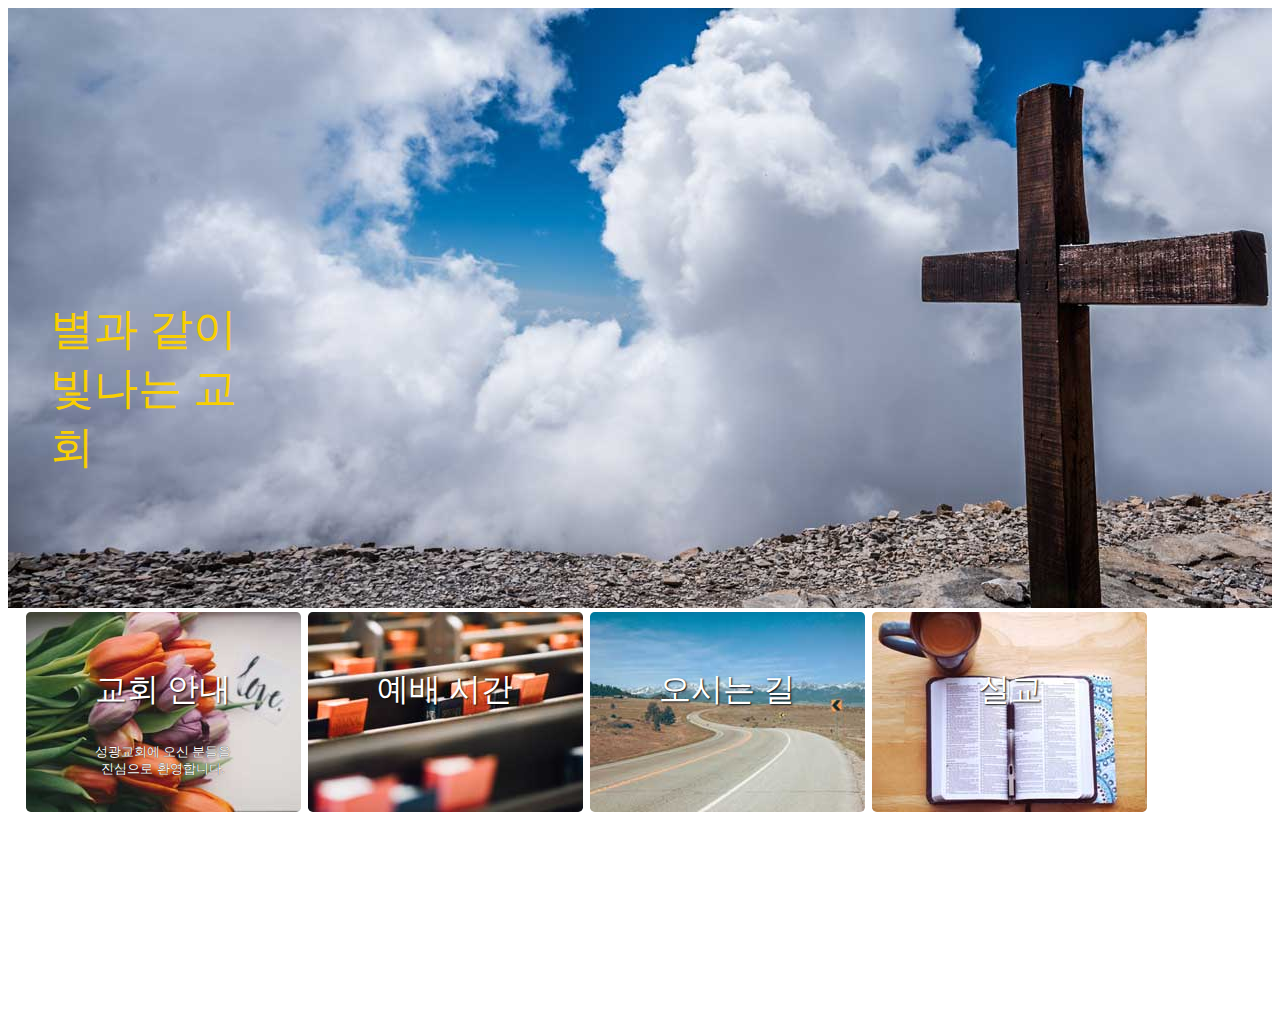
<file: WebContent/index.html>
<!DOCTYPE html>
<html>
<head>
<!--# include file="header.html" -->
<link rel="stylesheet" type="text/css" href="css/index.css">
</head>
<body>

<!--# include file="top.html" -->
<div class="title">&nbsp;</div>

<div id="mainPhrase">
 별과 같이 빛나는 교회
</div>

<div class="mainContent">

	<div id="homePanels" class="panel-container">
	  <a id="panel_newfamily" class="panel" href="about.html">
	      <div class="panel-title">교회 안내</div>
	      <div class="panel-detail">성광교회에 오신 분들을<br/>진심으로 환영합니다.</div>
	  </a>
	  <a id="panel_service" class="panel" href="service.html">
	  	  <div class="panel-title">예배 시간</div>
	  </a>
	  <a id="panel_directions" class="panel" href="directions.html">
	      <div class="panel-title">오시는 길</div>
	  </a>
	  <a id="panel_sermons" class="panel" href="sermons.html">
	  	  <div class="panel-title">설교</div>
	  </a>
	  <a id="panel_notice" class="panel">&nbsp;</a>
	</div>


</div>



<!--# include file="footer.html" -->

</body>
</html>
</file>
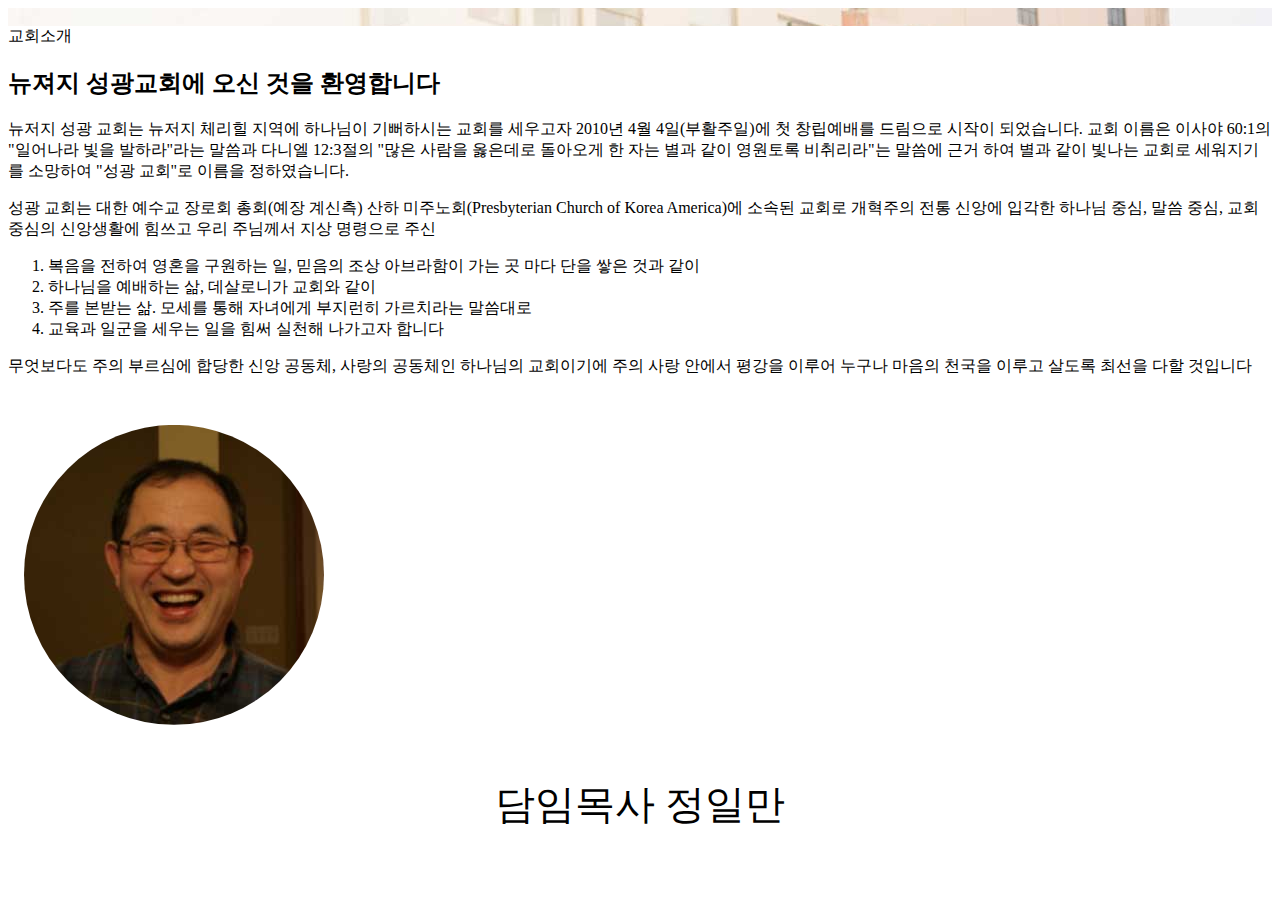
<file: WebContent/about.html>
<!DOCTYPE html>
<html>
<head>
<!--# include file="header.html" -->
<link rel="stylesheet" type="text/css" href="css/about.css">
</head>
<body>
<!--# include file="top.html" -->
<div class="title">&nbsp;</div>

<div class="sectionLabel">교회소개</div>



<div class="mainContent">

<div class="left">
<h2>뉴져지 성광교회에 오신 것을 환영합니다</h2>


<p>뉴저지 성광 교회는 뉴저지 체리힐 지역에 하나님이 기뻐하시는 교회를 세우고자 2010년 4월 4일(부활주일)에 첫 창립예배를 드림으로 시작이 되었습니다.
교회 이름은 이사야 60:1의 "일어나라 빛을 발하라"라는 말씀과 다니엘 12:3절의 "많은 사람을 옳은데로 돌아오게 한 자는 별과 같이 영원토록 비취리라"는
말씀에 근거 하여 별과 같이 빛나는 교회로 세워지기를 소망하여 "성광 교회"로 이름을 정하였습니다.
</p>
<p>
성광 교회는 대한 예수교 장로회 총회(예장 계신측) 산하 미주노회(Presbyterian Church of Korea America)에
소속된 교회로 개혁주의 전통 신앙에 입각한 하나님 중심, 말씀 중심, 교회 중심의 신앙생활에 힘쓰고 우리 주님께서 지상 명령으로 주신
</p>
<ol>
<li>복음을 전하여 영혼을 구원하는 일, 믿음의 조상 아브라함이 가는 곳 마다 단을 쌓은 것과 같이</li>
<li>하나님을 예배하는 삶,  데살로니가 교회와 같이</li>
<li>주를 본받는 삶.  모세를 통해 자녀에게 부지런히 가르치라는 말씀대로</li>
<li>교육과 일군을 세우는 일을 힘써 실천해 나가고자 합니다</li>
</ol>

무엇보다도 주의 부르심에 합당한 신앙 공동체, 사랑의 공동체인
하나님의 교회이기에 주의 사랑 안에서 평강을 이루어 누구나 마음의 천국을 이루고 살도록 최선을 다할 것입니다
</div>

<div class="right">
  <img src="images/right_content_pastor.jpg"/>
  <div class="label">담임목사 정일만</div>
</div>

</div>
<!--# include file="footer.html" -->
</body>
</html>
</file>
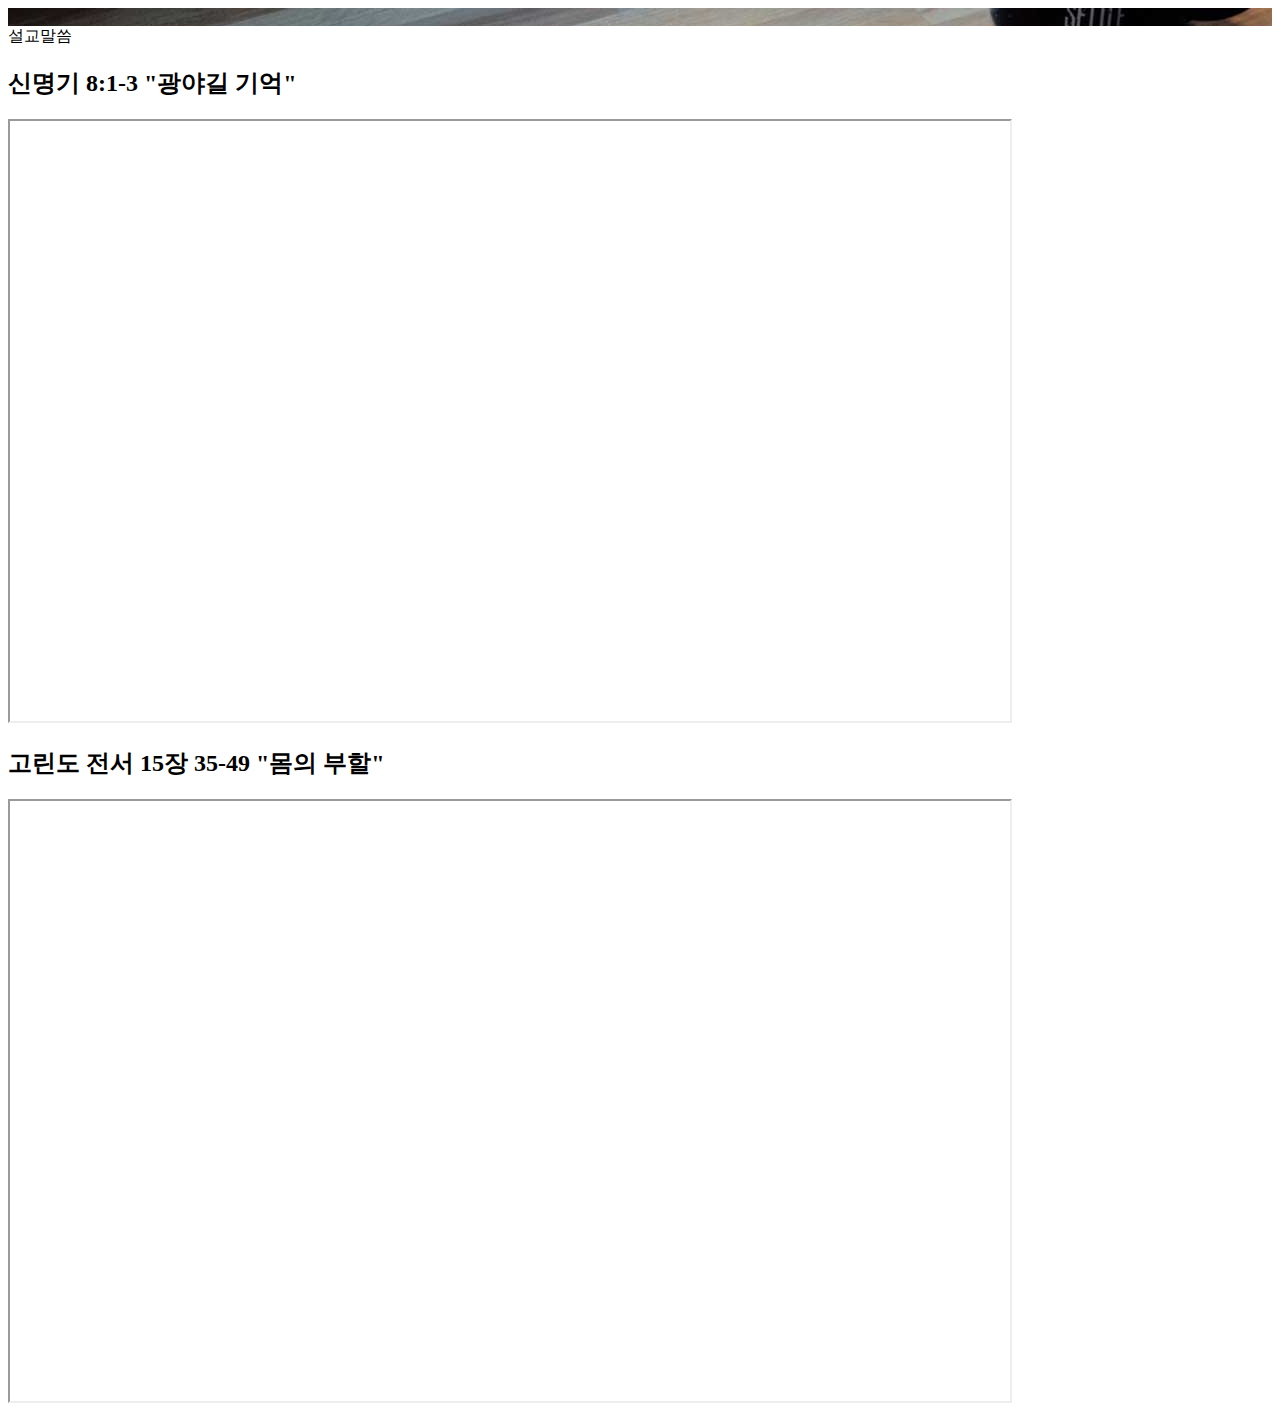
<file: WebContent/sermons.html>
<!DOCTYPE html>
<html>
<head>
<!--# include file="header.html" -->
<link rel="stylesheet" type="text/css" href="css/sermons.css">
</head>
<body>
<!--# include file="top.html" -->
<div class="title">&nbsp;</div>

<div class="sectionLabel">설교말씀</div>



<div class="mainContent">

<h2>신명기 8:1-3 "광야길 기억"</h2>
<iframe width="1000" height="600" src="https://www.youtube.com/embed/q0mt40ZeilA">
</iframe>


<h2>고린도 전서 15장 35-49 "몸의 부할"</h2>
<iframe width="1000" height="600" src="https://www.youtube.com/embed/FArkU1ax4aA">
</iframe>


</div>
<!--# include file="footer.html" -->
</body>
</html>
</file>
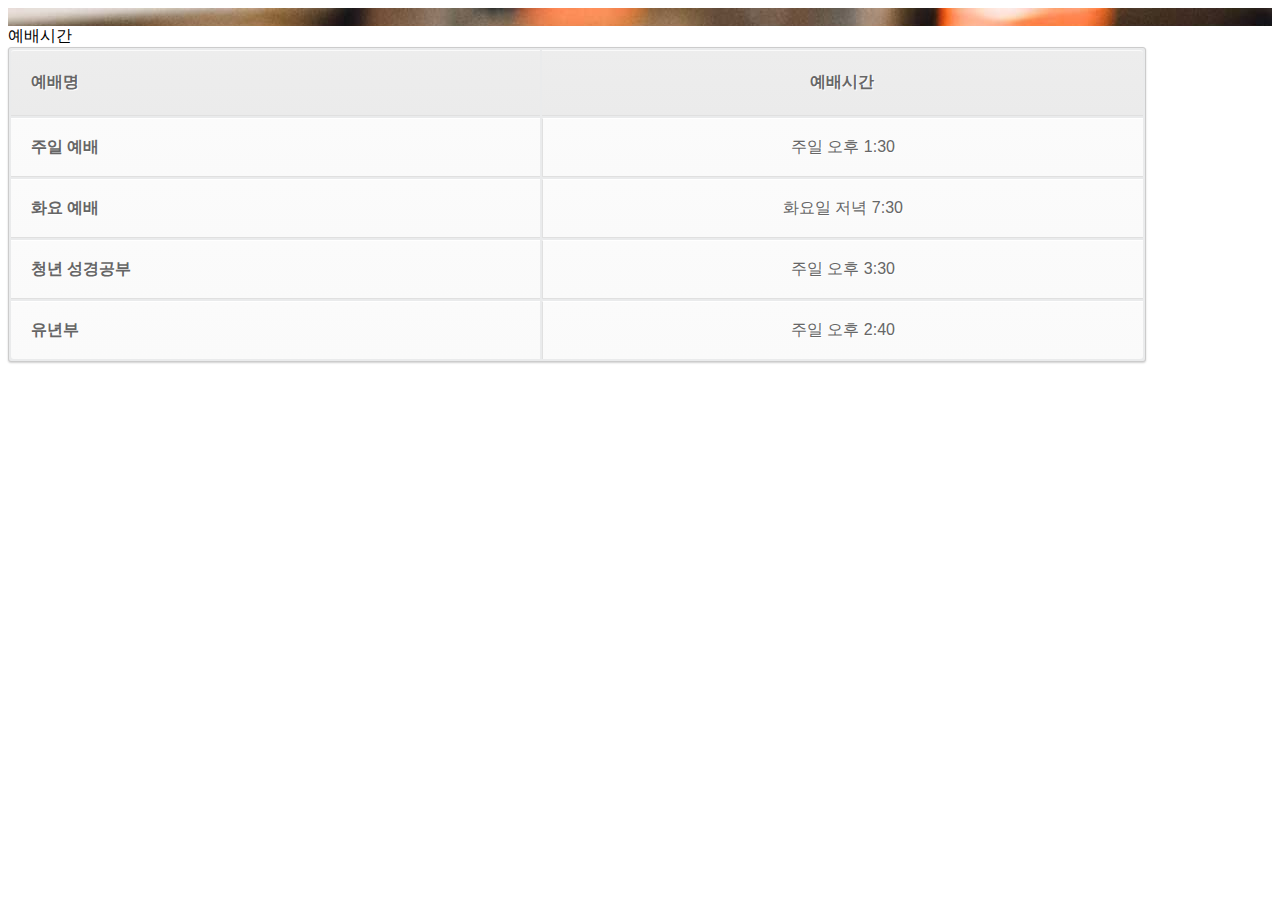
<file: WebContent/service.html>
<!DOCTYPE html>
<html>
<head>
<!--# include file="header.html" -->
<link rel="stylesheet" type="text/css" href="css/service.css">
</head>
<body>
<!--# include file="top.html" -->
<div class="title">&nbsp;</div>

<div class="sectionLabel">예배시간</div>



<div class="mainContent">


<table id="serviceTimeTable">
<tr><th>예배명</th><th>예배시간</th></tr>
<tr><td class="serviceType">주일 예배</td><td>주일 오후 1:30</td></tr>
<tr><td class="serviceType">화요 예배</td><td>화요일 저녁 7:30</td></tr>
<tr><td class="serviceType">청년 성경공부</td><td>주일 오후 3:30</td></tr>
<tr><td class="serviceType">유년부 </td><td>주일 오후 2:40</td></tr>
</table>
</div>

<!--# include file="footer.html" -->
</body>
</html>
</file>
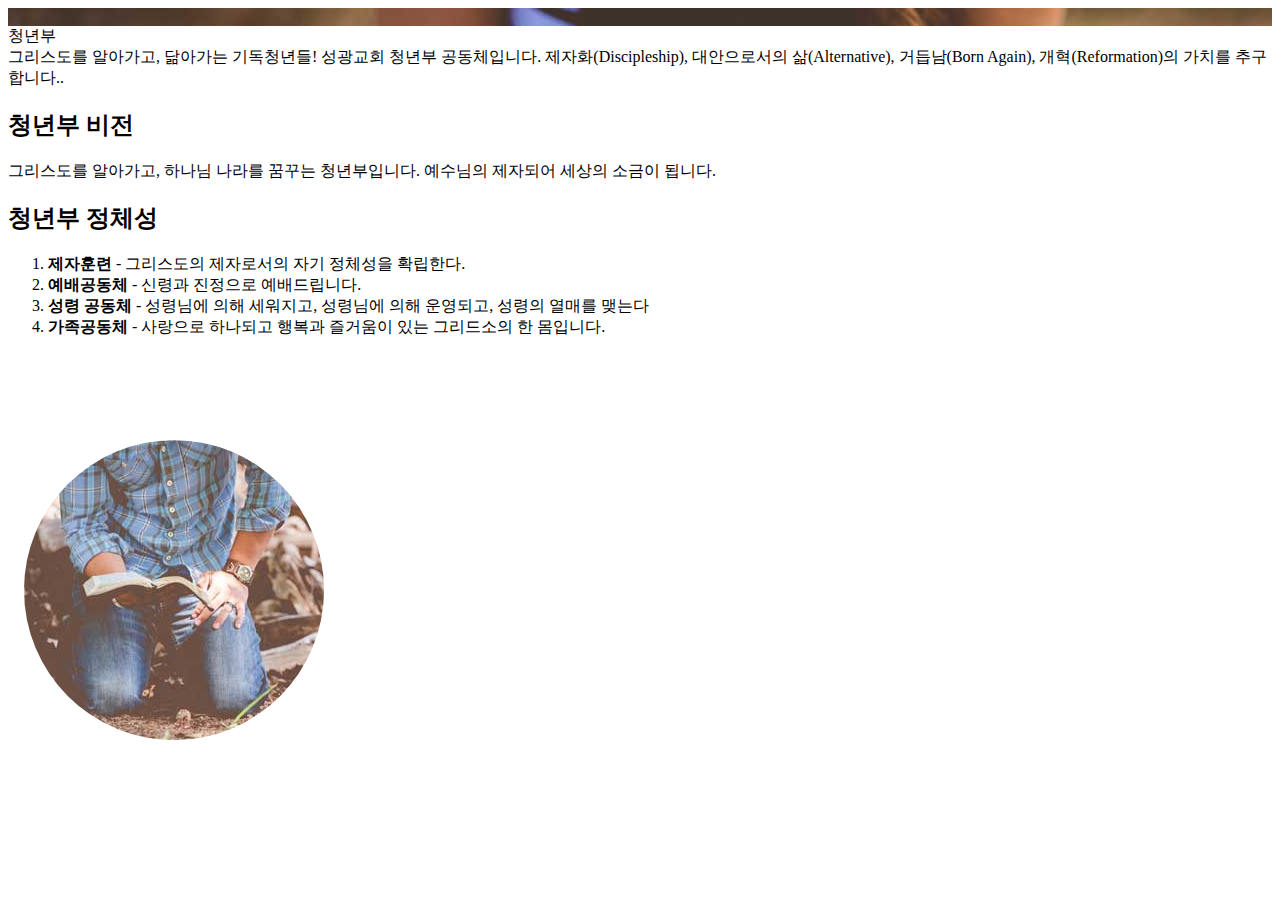
<file: WebContent/young_adult.html>
<!DOCTYPE html>
<html>
<head>
<!--# include file="header.html" -->
<link rel="stylesheet" type="text/css" href="css/young_adult.css">
</head>
<body>
<!--# include file="top.html" -->
<div class="title">&nbsp;</div>

<div class="sectionLabel">청년부</div>



<div class="mainContent">

<div class="left">
	그리스도를 알아가고, 닮아가는 기독청년들! 성광교회 청년부 공동체입니다.
	제자화(Discipleship), 대안으로서의 삶(Alternative), 거듭남(Born Again), 개혁(Reformation)의 가치를 추구합니다..
	
	<h2>청년부 비전 </h2>
	그리스도를 알아가고, 하나님 나라를 꿈꾸는 청년부입니다. 예수님의 제자되어 세상의 소금이 됩니다.
	
	<h2>청년부 정체성</h2>
	<ol>
	<li><b>제자훈련</b> - 그리스도의 제자로서의 자기 정체성을 확립한다.</li>
	<li><b>예배공동체</b> - 신령과 진정으로 예배드립니다.</li>
	<li><b>성령 공동체</b> - 성령님에 의해 세워지고, 성령님에 의해 운영되고, 성령의 열매를 맺는다</li>
	<li><b>가족공동체</b> - 사랑으로 하나되고 행복과 즐거움이 있는 그리드소의 한 몸입니다.</li>
	</ol>
</div>

<div class="right">
  <img src="images/right_content_young_adult.jpg"/>

</div>

</div>

<!--# include file="footer.html" -->
</body>
</html>
</file>
<file: WebContent/css/index.css>
.title {
	background-image: url("../images/title_index.jpg");
	height: 600px;
}

#mainPhrase {
	font-family: 'Hanna';
	font-size: 2.75em;
}
@media screen and (min-device-width: 800px) and (max-resolution: 120dpi) {
	#mainPhrase {
		position:absolute;
	    top:300px;
	    left:50px;
	    color: #f9cf00;
	    width: 200px;
	}
}

@media screen and (max-device-width: 1440px) and (min-resolution: 120dpi) {
	#mainPhrase {
		margin: 1em 0em 0em 1em;color: #f9cf00;
	}
}

.panel-container {
	text-align: left;
}

.panel {
	text-align: center;
	vertical-align: top;
	display: inline-block;
	border-radius: 0.3em;
	margin: .25em .1em .25em .1em;
	width: 275px;
	height: 200px;
	text-decoration: none;
}

.panel:link {
    text-decoration: none;
}

.panel:visited {
    text-decoration: none;
}

.mainContent {
	text-align: center;
	padding-left: 1em;
	padding-right: 1em;
}


.panel-title {
	padding: 1.75em 0em 1em 0em;
	color: #fff;
	font-size:2em;
	font-family: 'Hanna', serif;
	text-shadow: #000 1px 1px 2px;
    -webkit-font-smoothing: antialiased;
}

.panel-detail {
	padding: 0em;
	color: #fff;
	font-size:0.8em;
	font-family: 'Hanna', serif;
	text-shadow: #000 0px 0px 1px;
    -webkit-font-smoothing: antialiased;
}

#panel_newfamily {
	background-image: url("../images/panel_newfamily.jpg");
}

#panel_service {
	background-image: url("../images/panel_service.jpg");
}

#panel_directions {
	background-image: url("../images/panel_directions.jpg");
}

#panel_sermons {
	background-image: url("../images/panel_sermons.jpg");
}
</file>
<file: WebContent/css/about.css>
.title {
	background-image: url("../images/title_about.jpg");
}

#mainPhrase {
	position:absolute;
    top:300px;
    left:100px;
}

#mainPhrase {
	font-family: 'Hanna';
	font-size: 2.5em;
    color: #f9cf00;
}

.mainContent .right IMG {
	padding: 3em 1em 3em 1em;
	clip-path: circle(150px at center);
}


.mainContent .label {
	text-align: center;
	font-size:2.5em;
    font-family: 'Nanum Pen Script', serif;
    padding: 0em 1em 1em 1em;
}
</file>
<file: WebContent/css/sermons.css>
.title {
	background-image: url("../images/title_sermons.jpg");
}
</file>
<file: WebContent/css/service.css>
.title {
	background-image: url("../images/title_service.jpg");
}
#serviceTimeTable {
	width:90%;
}
.serviceType {
	font-weight: bold;
}
table a:link {
	color: #666;
	font-weight: bold;
	text-decoration:none;
}
table a:visited {
	color: #999999;
	font-weight:bold;
	text-decoration:none;
}
table a:active,
table a:hover {
	color: #bd5a35;
	text-decoration:underline;
}
table {
	font-family:Arial, Helvetica, sans-serif;
	color:#666;
	font-size:1em;
	text-shadow: 1px 1px 0px #fff;
	background:#eaebec;
	border:#ccc 1px solid;

	-moz-border-radius:3px;
	-webkit-border-radius:3px;
	border-radius:3px;

	-moz-box-shadow: 0 1px 2px #d1d1d1;
	-webkit-box-shadow: 0 1px 2px #d1d1d1;
	box-shadow: 0 1px 2px #d1d1d1;
}
table th {
	padding:21px 25px 22px 25px;
	border-top:1px solid #fafafa;
	border-bottom:1px solid #e0e0e0;

	background: #ededed;
	background: -webkit-gradient(linear, left top, left bottom, from(#ededed), to(#ebebeb));
	background: -moz-linear-gradient(top,  #ededed,  #ebebeb);
}
table th:first-child {
	text-align: left;
	padding-left:20px;
}
table tr:first-child th:first-child {
	-moz-border-radius-topleft:3px;
	-webkit-border-top-left-radius:3px;
	border-top-left-radius:3px;
}
table tr:first-child th:last-child {
	-moz-border-radius-topright:3px;
	-webkit-border-top-right-radius:3px;
	border-top-right-radius:3px;
}
table tr {
	text-align: center;
	padding-left:20px;
}
table td:first-child {
	text-align: left;
	padding-left:20px;
	border-left: 0;
}
table td {
	padding:18px;
	border-top: 1px solid #ffffff;
	border-bottom:1px solid #e0e0e0;
	border-left: 1px solid #e0e0e0;

	background: #fafafa;
	background: -webkit-gradient(linear, left top, left bottom, from(#fbfbfb), to(#fafafa));
	background: -moz-linear-gradient(top,  #fbfbfb,  #fafafa);
}
table tr.even td {
	background: #f6f6f6;
	background: -webkit-gradient(linear, left top, left bottom, from(#f8f8f8), to(#f6f6f6));
	background: -moz-linear-gradient(top,  #f8f8f8,  #f6f6f6);
}
table tr:last-child td {
	border-bottom:0;
}
table tr:last-child td:first-child {
	-moz-border-radius-bottomleft:3px;
	-webkit-border-bottom-left-radius:3px;
	border-bottom-left-radius:3px;
}
table tr:last-child td:last-child {
	-moz-border-radius-bottomright:3px;
	-webkit-border-bottom-right-radius:3px;
	border-bottom-right-radius:3px;
}
table tr:hover td {
	background: #f2f2f2;
	background: -webkit-gradient(linear, left top, left bottom, from(#f2f2f2), to(#f0f0f0));
	background: -moz-linear-gradient(top,  #f2f2f2,  #f0f0f0);	
}
</file>
<file: WebContent/css/young_adult.css>
.title {
	background-image: url("../images/title_young_adult.jpg");
}

#mainPhrase {
	position:absolute;
    top:300px;
    left:100px;
}

#mainPhrase {
	font-family: 'Hanna';
	font-size: 2.5em;
    color: #f9cf00;
}

.mainContent .right IMG {
	padding: 3em 1em 3em 1em;
	clip-path: circle(150px at center);
}


.mainContent .label {
	text-align: center;
	font-size:2.5em;
    font-family: 'Nanum Pen Script', serif;
    padding: 0em 1em 1em 1em;
}
</file>
